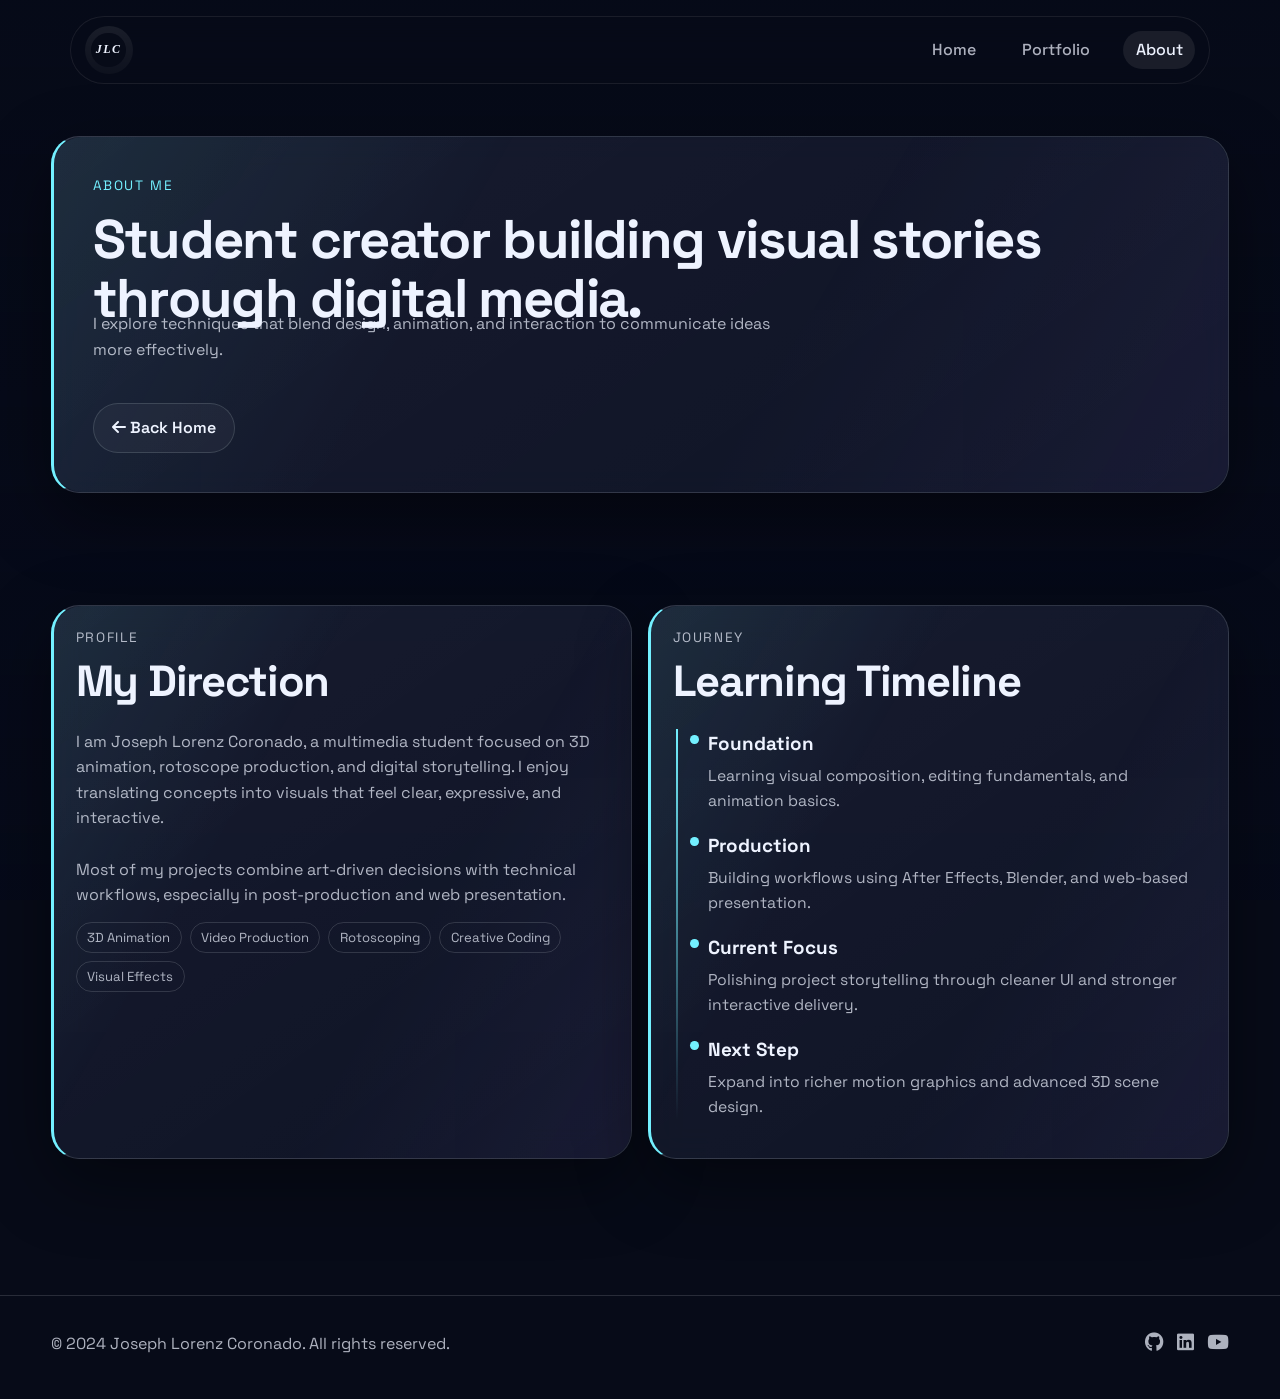
<file: about.html>
<!DOCTYPE html>
<html lang="en">
<head>
    <meta charset="UTF-8">
    <meta name="viewport" content="width=device-width, initial-scale=1.0">
    <title>About | Joseph Coronado</title>
    <link rel="stylesheet" href="styles.css">
    <link href="https://fonts.googleapis.com/css2?family=IBM+Plex+Mono:wght@400;500&family=Space+Grotesk:wght@400;500;600;700&display=swap" rel="stylesheet">
    <link rel="stylesheet" href="https://cdnjs.cloudflare.com/ajax/libs/font-awesome/6.0.0/css/all.min.css">
</head>
<body class="theme-playful">
    <nav class="topbar" id="topbar">
        <div class="topbar-inner">
            <a href="index.html" class="logo-ring" aria-label="Home">
                <span class="logo-inner">JLC</span>
            </a>
            <div class="nav-links">
                <a href="index.html#home" class="nav-link">Home</a>
                <a href="index.html#work" class="nav-link">Portfolio</a>
                <a href="about.html" class="nav-link active">About</a>
            </div>
        </div>
    </nav>

    <header class="page-header">
        <div class="container">
            <div class="page-header-box glass panel panel-accent">
                <p class="eyebrow">About Me</p>
                <h1>Student creator building visual stories through digital media.</h1>
            <h1></h1>
                <p class="section-subtitle">
                    I explore techniques that blend design, animation, and interaction to communicate
                    ideas more effectively.
                </p>
                <div class="button-row">
                    <a href="index.html" class="btn btn-ghost"><i class="fas fa-arrow-left"></i> Back Home</a>
                </div>
            </div>
        </div>
    </header>

    <main class="section">
        <div class="container split">
            <section class="card glass panel panel-accent">
                <div class="section-heading">
                    <p class="eyebrow">Profile</p>
                    <h2 class="section-title">My Direction</h2>
                </div>
                <p>
                    I am Joseph Lorenz Coronado, a multimedia student focused on 3D animation, rotoscope
                    production, and digital storytelling. I enjoy translating concepts into visuals that
                    feel clear, expressive, and interactive.
                </p>
                <br>
                <p>
                    Most of my projects combine art-driven decisions with technical workflows, especially
                    in post-production and web presentation.
                </p>
                <div class="chip-row">
                    <span class="chip">3D Animation</span>
                    <span class="chip">Video Production</span>
                    <span class="chip">Rotoscoping</span>
                    <span class="chip">Creative Coding</span>
                    <span class="chip">Visual Effects</span>
                </div>
            </section>
            <section class="card glass panel panel-accent">
                <div class="section-heading">
                    <p class="eyebrow">Journey</p>
                    <h2 class="section-title">Learning Timeline</h2>
                </div>
                <div class="timeline">
                    <article class="timeline-item">
                        <h3>Foundation</h3>
                        <p>Learning visual composition, editing fundamentals, and animation basics.</p>
                    </article>
                    <article class="timeline-item">
                        <h3>Production</h3>
                        <p>Building workflows using After Effects, Blender, and web-based presentation.</p>
                    </article>
                    <article class="timeline-item">
                        <h3>Current Focus</h3>
                        <p>Polishing project storytelling through cleaner UI and stronger interactive delivery.</p>
                    </article>
                    <article class="timeline-item">
                        <h3>Next Step</h3>
                        <p>Expand into richer motion graphics and advanced 3D scene design.</p>
                    </article>
                </div>
            </section>
        </div>
    </main>

    <footer class="footer">
        <div class="container">
            <div class="footer-inner">
                <p>&copy; 2024 Joseph Lorenz Coronado. All rights reserved.</p>
                <div class="social-links">
                    <a href="#" class="social-link">
                        <i class="fab fa-github"></i>
                    </a>
                    <a href="#" class="social-link">
                        <i class="fab fa-linkedin"></i>
                    </a>
                    <a href="#" class="social-link">
                        <i class="fab fa-youtube"></i>
                    </a>
                </div>
            </div>
        </div>
    </footer>

    <script src="script.js"></script>
</body>
</html>
</file>
<file: styles.css>
:root {
    --bg: #070b18;
    --surface: rgba(10, 16, 36, 0.82);
    --surface-soft: rgba(16, 24, 52, 0.72);
    --surface-elevated: rgba(22, 32, 68, 0.88);
    --text: #eef3ff;
    --muted: rgba(238, 243, 255, 0.72);
    --line: rgba(238, 243, 255, 0.14);
    --accent: #73f0ff;
    --accent-2: #a98cff;
    --success: #6ef2b5;
    --danger: #ff7396;
    --shadow: 0 24px 70px rgba(0, 0, 0, 0.42);
    --radius-lg: 28px;
    --radius-md: 18px;
    --radius-sm: 12px;
    --mono: "IBM Plex Mono", ui-monospace, SFMono-Regular, Menlo, Consolas, monospace;
}

* {
    margin: 0;
    padding: 0;
    box-sizing: border-box;
}

html {
    scroll-behavior: smooth;
}

body {
    font-family: 'Space Grotesk', system-ui, -apple-system, BlinkMacSystemFont, "Segoe UI", sans-serif;
    color: var(--text);
    line-height: 1.6;
    background: var(--bg);
    min-height: 100vh;
    position: relative;
}

body::before {
    content: "";
    position: fixed;
    inset: 0;
    background: linear-gradient(180deg, rgba(6, 10, 26, 0.3), rgba(6, 10, 26, 0.75));
    z-index: -1;
    pointer-events: none;
}

body.theme-solar::before {
    background:
        radial-gradient(circle at 20% 12%, rgba(108, 240, 255, 0.2), transparent 42%),
        radial-gradient(circle at 82% 10%, rgba(159, 124, 255, 0.22), transparent 46%),
        linear-gradient(180deg, rgba(4, 10, 28, 0.32), rgba(4, 10, 28, 0.8));
}

body.theme-comic::before {
    background:
        radial-gradient(circle at 12% 18%, rgba(255, 111, 145, 0.22), transparent 40%),
        radial-gradient(circle at 88% 16%, rgba(255, 225, 107, 0.18), transparent 42%),
        radial-gradient(circle at 50% 88%, rgba(122, 255, 214, 0.14), transparent 45%),
        linear-gradient(180deg, rgba(18, 8, 34, 0.38), rgba(22, 10, 45, 0.82));
}

.unicorn-background {
    position: fixed;
    inset: 0;
    width: 100vw;
    height: 100vh;
    z-index: -2;
    pointer-events: none;
}

body.with-video-bg .unicorn-background {
    display: none;
}

.video-background {
    position: fixed;
    top: 0;
    left: 0;
    width: 100%;
    height: 100%;
    object-fit: cover;
    z-index: -2;
    pointer-events: none;
}

.container {
    width: min(1180px, 92vw);
    margin: 0 auto;
}

.page-shell {
    display: grid;
    gap: 1.4rem;
}

.glass {
    position: relative;
    background:
        linear-gradient(145deg, rgba(255, 255, 255, 0.06), rgba(255, 255, 255, 0.02)),
        var(--surface);
    border: 1px solid var(--line);
    backdrop-filter: blur(16px);
    box-shadow: var(--shadow);
}

.glass::before {
    content: "";
    position: absolute;
    inset: 0;
    border-radius: inherit;
    pointer-events: none;
    background:
        linear-gradient(120deg, rgba(115, 240, 255, 0.12), transparent 35%),
        linear-gradient(300deg, rgba(169, 140, 255, 0.1), transparent 40%);
    opacity: 0.7;
}

.glass > * {
    position: relative;
    z-index: 1;
}

.panel {
    border-radius: var(--radius-lg);
    padding: clamp(1.2rem, 2vw, 2rem);
    overflow: hidden;
}

.panel-accent {
    border-left: 3px solid var(--accent);
}

.section-heading {
    display: grid;
    gap: 0.45rem;
    margin-bottom: 1.4rem;
}

.section-heading .eyebrow {
    margin-bottom: 0;
}

.section-heading .section-title {
    margin-bottom: 0;
}

.section-heading .section-subtitle {
    margin: 0;
    max-width: 62ch;
    color: var(--muted);
    font-size: 1rem;
    line-height: 1.6;
}

.procedure-heading {
    text-align: center;
    justify-items: center;
}

.final-video-disclaimer {
    text-align: center;
    margin-top: 0.8rem;
}

.section-transition {
    border-top: 1px solid rgba(255,255,255,0.08);
    border-bottom: 1px solid rgba(255,255,255,0.08);
    padding-top: clamp(1rem, 2vw, 1.5rem);
    padding-bottom: clamp(1rem, 2vw, 1.5rem);
    background: rgba(255,255,255,0.03);
}

.section-transition .section-title {
    color: var(--accent);
}

.section {
    padding: clamp(3.5rem, 7vw, 5.5rem) 0;
}

.section-title {
    font-size: clamp(1.9rem, 3.4vw, 2.8rem);
    margin-bottom: 1rem;
    letter-spacing: -0.03em;
    line-height: 1.15;
}

.section-subtitle {
    color: var(--muted);
    margin-top: -1rem;
    margin-bottom: 2.5rem;
    max-width: 700px;
}

.topbar,
.navbar {
    position: fixed;
    top: 0;
    left: 0;
    right: 0;
    z-index: 1000;
    padding: 1rem 1.25rem;
    display: flex;
    justify-content: center;
}

.topbar-inner,
.nav-container {
    width: min(1140px, 92vw);
    display: flex;
    align-items: center;
    justify-content: space-between;
    gap: 1rem;
    border-radius: 999px;
    padding: 0.55rem 0.85rem;
    border: 1px solid rgba(255, 255, 255, 0.08);
    background: rgba(7, 11, 24, 0.88);
    backdrop-filter: blur(20px);
    transition: box-shadow 0.3s ease, border-color 0.3s ease;
}

.topbar-shadow {
    box-shadow: 0 24px 80px rgba(0, 0, 0, 0.22);
    border-color: rgba(255, 255, 255, 0.12);
}

.logo-ring,
.nav-logo {
    text-decoration: none;
    color: var(--text);
    font-weight: 700;
    letter-spacing: 0.04em;
    text-transform: uppercase;
    font-size: 0.92rem;
    display: inline-flex;
    align-items: center;
    justify-content: center;
}

.logo-ring {
    width: 3rem;
    height: 3rem;
    border-radius: 999px;
    background: linear-gradient(180deg, rgba(255, 255, 255, 0.08), rgba(255, 255, 255, 0.03));
    transition: transform 0.3s ease;
}

.logo-ring:hover {
    transform: scale(1.05);
}

.logo-inner {
    width: 2.15rem;
    height: 2.15rem;
    border-radius: 999px;
    background: var(--bg);
    display: grid;
    place-items: center;
    font-family: serif;
    font-size: 0.75rem;
    font-style: italic;
    letter-spacing: 0.12em;
}

.nav-links,
.nav-menu {
    display: flex;
    gap: 1.25rem;
}

.nav-links {
    align-items: center;
}

.nav-link {
    text-decoration: none;
    color: var(--muted);
    font-weight: 500;
    padding: 0.4rem 0.8rem;
    border-radius: 999px;
    transition: 0.25s ease;
}

.nav-link:hover,
.nav-link.active {
    color: var(--text);
    background: rgba(255, 255, 255, 0.08);
}

.nav-toggle {
    display: none;
    background: transparent;
    border: none;
    color: var(--text);
    font-size: 1.3rem;
}

.hero {
    padding-top: 8rem;
    padding-bottom: 3.5rem;
    min-height: 92vh;
    display: flex;
    align-items: center;
}

.hero .container {
    display: grid;
    grid-template-columns: 1.35fr 0.85fr;
    gap: 1.4rem;
    align-items: stretch;
}

.hero-content {
    max-width: none;
    border-radius: var(--radius-lg);
    padding: clamp(1.4rem, 3vw, 2.4rem);
}

.hero-title {
    font-size: clamp(2.4rem, 6vw, 4.8rem);
    line-height: 1.05;
    margin-bottom: 1rem;
    background: linear-gradient(135deg, #ffffff 0%, var(--accent) 55%, var(--accent-2) 100%);
    -webkit-background-clip: text;
    -webkit-text-fill-color: transparent;
    background-clip: text;
}

.hero-subtitle {
    font-size: 1.05rem;
    color: var(--muted);
    line-height: 1.8;
    margin-bottom: 1.8rem;
    max-width: 65ch;
}

.hero-stats {
    display: grid;
    grid-template-rows: repeat(4, minmax(0, 1fr));
    gap: 0.75rem;
}

.stat-item {
    padding: 1.1rem 1rem;
    background: var(--surface-soft);
    border: 1px solid var(--line);
    border-radius: var(--radius-md);
    backdrop-filter: blur(8px);
    display: grid;
    align-content: center;
    gap: 0.2rem;
}

.stat-number {
    display: block;
    font-size: 1.8rem;
    font-weight: 700;
    background: linear-gradient(135deg, var(--accent), var(--accent-2));
    -webkit-background-clip: text;
    -webkit-text-fill-color: transparent;
    background-clip: text;
    margin-bottom: 0.4rem;
}

.stat-label {
    display: block;
    font-size: 0.85rem;
    text-transform: uppercase;
    letter-spacing: 0.08em;
    color: var(--muted);
}

.eyebrow {
    font-size: 0.85rem;
    text-transform: uppercase;
    letter-spacing: 0.12em;
    color: var(--accent);
    margin-bottom: 0.8rem;
}

.hero h1 {
    font-size: clamp(2rem, 5vw, 4rem);
    line-height: 1.1;
    margin-bottom: 1rem;
}

.hero p {
    color: var(--muted);
    max-width: 58ch;
    margin-bottom: 1.4rem;
}

.button-row {
    display: flex;
    flex-wrap: wrap;
    gap: 0.8rem;
}

.asset-bar {
    display: flex;
    flex-wrap: wrap;
    gap: 0.75rem;
    align-items: center;
}

.asset-bar .btn {
    white-space: nowrap;
}

.btn {
    text-decoration: none;
    border: 1px solid transparent;
    border-radius: 999px;
    padding: 0.72rem 1.15rem;
    font-weight: 600;
    transition: 0.25s ease;
    cursor: pointer;
}

.btn-primary {
    background: linear-gradient(135deg, var(--accent), var(--accent-2));
    color: #061021;
}

.btn-primary:hover {
    transform: translateY(-2px);
    filter: brightness(1.05);
}

.btn-ghost {
    color: var(--text);
    border-color: var(--line);
    background: rgba(255, 255, 255, 0.04);
}

.btn-ghost:hover {
    background: rgba(255, 255, 255, 0.12);
}

.hero-metric-grid {
    display: grid;
    grid-template-columns: 1fr 1fr;
    gap: 0.8rem;
}

.metric-card {
    border-radius: 16px;
    padding: 1rem;
    background: var(--surface-soft);
    border: 1px solid var(--line);
}

.metric-label {
    color: var(--muted);
    font-size: 0.85rem;
}

.metric-value {
    font-size: 1.4rem;
    font-weight: 700;
}

.cards {
    display: grid;
    grid-template-columns: repeat(2, minmax(0, 1fr));
    gap: 1rem;
}

.card {
    border-radius: var(--radius-lg);
    padding: 1.35rem;
}

.project-card {
    display: grid;
    gap: 0.85rem;
    min-height: 100%;
}

.project-card h3 {
    font-size: 1.45rem;
    letter-spacing: -0.02em;
}

.project-card .project-meta {
    color: var(--muted);
    min-height: 4.8rem;
}

.card h3 {
    margin-bottom: 0.6rem;
}

.card p {
    color: var(--muted);
}

.chip-row {
    margin-top: 0.9rem;
    display: flex;
    flex-wrap: wrap;
    gap: 0.5rem;
}

.chip {
    border: 1px solid var(--line);
    padding: 0.25rem 0.65rem;
    border-radius: 999px;
    color: var(--muted);
    font-size: 0.82rem;
}

.page-header {
    padding-top: 8.5rem;
    padding-bottom: 1.5rem;
}

.page-header-box {
    border-radius: var(--radius-lg);
    padding: clamp(1.4rem, 3vw, 2.4rem);
}

.page-header h1 {
    font-size: clamp(2.1rem, 4.5vw, 3.4rem);
    line-height: 1.08;
    letter-spacing: -0.03em;
}

.feature-spotlight {
    display: grid;
    gap: 1rem;
}

.calculator-panel {
    display: grid;
    gap: 0.8rem;
}

.planet-catalog {
    display: grid;
    gap: 1.2rem;
}

.procedure-steps {
    margin-top: 1.5rem;
}

.steps-grid {
    display: grid;
    grid-template-columns: repeat(auto-fit, minmax(240px, 1fr));
    gap: 1.5rem;
    margin-top: 1.25rem;
}

.step-card {
    border-radius: var(--radius-lg);
    overflow: hidden;
    display: grid;
    border: 1px solid rgba(255,255,255,0.12);
    background: rgba(3, 8, 21, 0.75);
    grid-template-rows: auto 1fr;
}

.step-card img {
    width: 100%;
    height: 220px;
    display: block;
    object-fit: cover;
    object-position: center;
}

.step-card-copy {
    padding: 1.2rem 1.25rem 1.3rem;
    display: grid;
    gap: 0.55rem;
}

.step-number {
    display: inline-block;
    font-size: 0.92rem;
    font-weight: 700;
    text-transform: uppercase;
    letter-spacing: 0.18em;
    color: var(--accent);
}

.step-card h3 {
    font-size: clamp(1.15rem, 2vw, 1.45rem);
    margin: 0;
    line-height: 1.2;
}

.step-card p {
    color: var(--muted);
    font-size: 1rem;
    margin: 0;
}

.planet-card {
    border-radius: var(--radius-lg);
    padding: clamp(1rem, 2vw, 1.5rem);
    display: grid;
    gap: 1rem;
    border: 1px solid rgba(255,255,255,0.12);
    background: rgba(3, 8, 21, 0.75);
}

.planet-card-top {
    display: grid;
    grid-template-columns: auto 1fr;
    gap: 1rem;
    align-items: start;
}

.planet-index {
    font-family: var(--mono);
    font-size: 0.82rem;
    letter-spacing: 0.08em;
    color: var(--accent);
    border: 1px solid rgba(115, 240, 255, 0.35);
    border-radius: 999px;
    padding: 0.35rem 0.65rem;
    background: rgba(115, 240, 255, 0.08);
}

.planet-copy h3 {
    font-size: 1.25rem;
    letter-spacing: -0.02em;
    margin-bottom: 0.35rem;
}

.planet-copy p {
    color: var(--muted);
    font-size: 0.95rem;
}

.asset-bar {
    display: flex;
    flex-wrap: wrap;
    gap: 0.65rem;
}

.asset-btn {
    font-size: 0.88rem;
}

.script-panel {
    border: 1px solid var(--line);
    border-radius: var(--radius-md);
    background: rgba(3, 8, 21, 0.72);
    overflow: hidden;
}

.script-panel-head {
    display: flex;
    justify-content: space-between;
    align-items: center;
    gap: 0.8rem;
    padding: 0.65rem 0.85rem;
    border-bottom: 1px solid var(--line);
    font-size: 0.82rem;
    color: var(--muted);
    text-transform: uppercase;
    letter-spacing: 0.08em;
}

.script-code {
    margin: 0;
    max-height: 280px;
    overflow: auto;
    padding: 0.85rem;
    font-family: var(--mono);
    font-size: 0.76rem;
    line-height: 1.55;
    color: #d8e7ff;
    white-space: pre-wrap;
    word-break: break-word;
}

.view-script-btn {
    justify-self: start;
    font-size: 0.88rem;
}

.pipeline-stack {
    display: grid;
    gap: 1rem;
}

.pipeline-step {
    display: grid;
    gap: 0.75rem;
}

.pipeline-step h3 {
    font-size: 1.2rem;
    letter-spacing: -0.01em;
}

.step-label {
    font-family: var(--mono);
    font-size: 0.85rem;
    letter-spacing: 0.08em;
    text-transform: uppercase;
    color: var(--accent);
}

.split {
    display: grid;
    grid-template-columns: 1fr 1fr;
    gap: 1rem;
}

.stack {
    display: grid;
    gap: 1rem;
}

.timeline {
    position: relative;
    padding-left: 1.2rem;
}

.timeline::before {
    content: "";
    position: absolute;
    left: 0.2rem;
    top: 0;
    bottom: 0;
    width: 2px;
    background: linear-gradient(var(--accent), transparent);
}

.timeline-item {
    position: relative;
    margin-bottom: 1rem;
    padding-left: 1rem;
}

.timeline-item h3 {
    font-size: 1.18rem;
    margin-bottom: 0.35rem;
}

.timeline-item p {
    font-size: 0.98rem;
    color: var(--muted);
}

.timeline-item::before {
    content: "";
    position: absolute;
    left: -0.12rem;
    top: 0.4rem;
    width: 0.55rem;
    height: 0.55rem;
    border-radius: 50%;
    background: var(--accent);
}

.media-frame {
    width: 100%;
    border-radius: 14px;
    border: 1px solid var(--line);
    overflow: hidden;
    background: #030815;
}

.media-frame iframe,
.media-frame video {
    width: 100%;
    display: block;
    aspect-ratio: 16 / 9;
}

.media-frame--ambient video {
    pointer-events: none;
}

.media-frame--interactive video {
    pointer-events: auto;
}

.media-frame img {
    width: 100%;
    display: block;
    aspect-ratio: 16 / 9;
    object-fit: cover;
}

.calc-input {
    width: 100%;
    margin-top: 0.4rem;
    border-radius: 12px;
    border: 1px solid var(--line);
    background: rgba(255, 255, 255, 0.06);
    color: var(--text);
    padding: 0.72rem;
}

.calc-input:focus {
    outline: none;
    border-color: var(--accent);
}

.results-grid {
    margin-top: 1rem;
    display: grid;
    grid-template-columns: repeat(auto-fit, minmax(140px, 1fr));
    gap: 0.7rem;
}

.result {
    border: 1px solid var(--line);
    border-radius: 16px;
    padding: 1rem;
    display: grid;
    grid-template-columns: 1fr auto;
    gap: 0.5rem;
    background: rgba(255, 255, 255, 0.08);
    color: var(--text);
    text-transform: none;
}

.result-label {
    font-size: 0.9rem;
    font-weight: 700;
    letter-spacing: 0.12em;
    text-transform: uppercase;
    color: var(--accent);
}

.result-value {
    font-size: 1.4rem;
    font-weight: 800;
    color: var(--text);
    justify-self: end;
}

.result strong {
    all: unset;
}

.footer {
    margin-top: 3rem;
    padding: 2rem 0 2.5rem;
    border-top: 1px solid var(--line);
}

.footer-inner {
    display: flex;
    justify-content: space-between;
    align-items: center;
    color: var(--muted);
}

.social-links {
    display: flex;
    gap: 0.8rem;
}

.social-link {
    color: var(--muted);
    font-size: 1.2rem;
    transition: 0.2s ease;
}

.social-link:hover {
    color: var(--text);
}

@media (max-width: 900px) {
    .hero .container,
    .cards,
    .split {
        grid-template-columns: 1fr;
    }

    .hero-stats {
        grid-template-columns: repeat(2, minmax(0, 1fr));
        grid-template-rows: none;
    }

    .nav-toggle {
        display: block;
    }

    .nav-menu {
        position: absolute;
        top: 72px;
        right: 4vw;
        left: 4vw;
        padding: 0.9rem;
        flex-direction: column;
        border: 1px solid var(--line);
        background: rgba(8, 13, 31, 0.94);
        backdrop-filter: blur(8px);
        border-radius: 14px;
        display: none;
    }

    .nav-menu.active {
        display: flex;
    }
}
</file>
